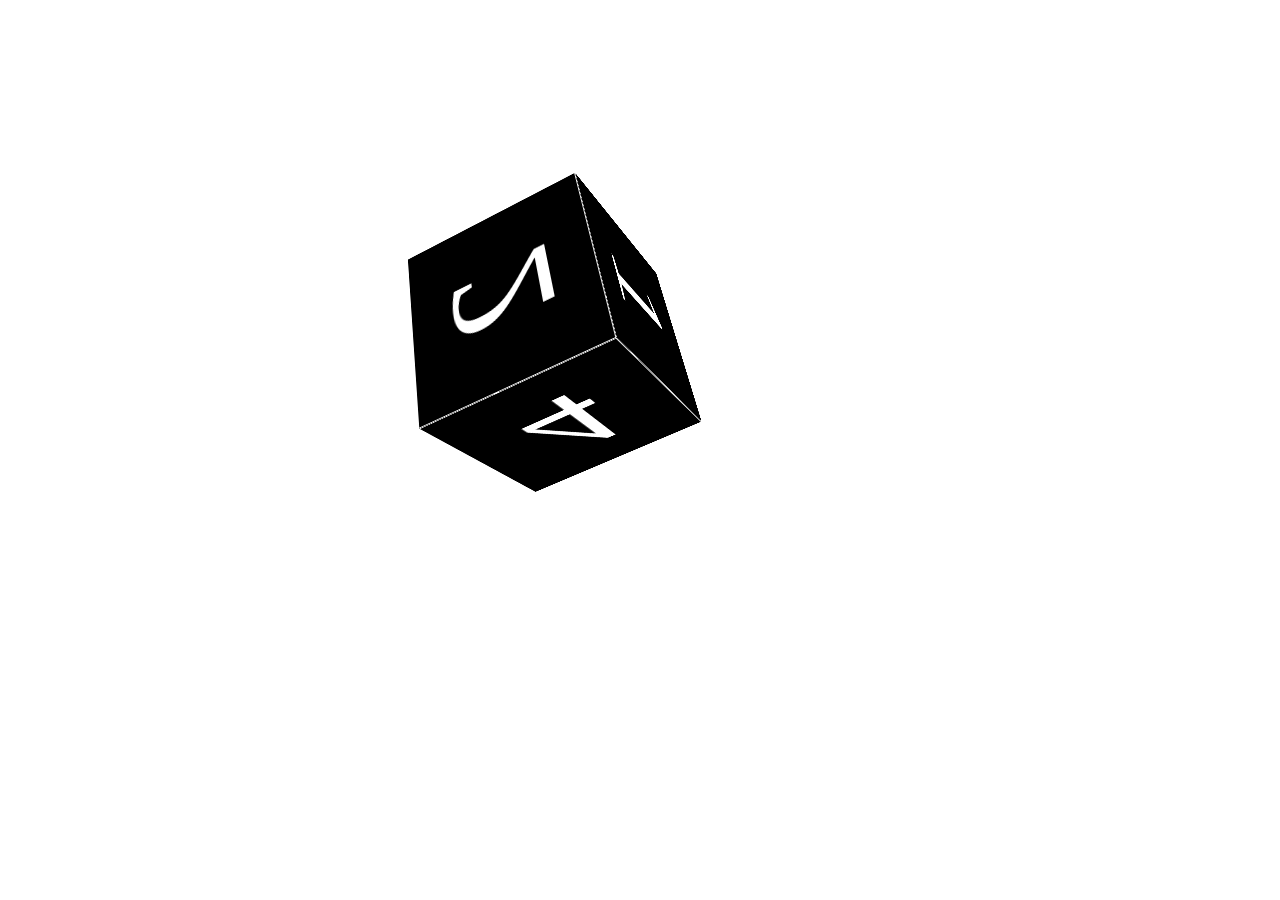
<file: index.html>
<!DOCTYPE html>
<html>
<head>
<meta charset="utf-8">
<title>3d旋转的立体小方块</title>
<style>
#my3dspace{ margin-top:20px;-webkit-perspective:800;-webkit-perspective-origin: 50% 50%;}
#pagegroup{ width:200px; height:200px; position:relative;-webkit-transform-style:preserve-3d; margin-top:200px;}
.page{ width:158px; height:158px; padding:20px;color:#fff; font-size:158px; line-height:158px; text-align:center; position:absolute; border:1px solid #fff; background:black;}
#page1{}
#page2{-webkit-transform-origin:bottom; -webkit-transform:rotateX(90deg);}
#page3{-webkit-transform-origin:left; -webkit-transform:rotateY(90deg);}
#page4{-webkit-transform-origin:right; -webkit-transform:rotateY(-90deg);}
#page5{-webkit-transform-origin:bottom; -webkit-transform:translateZ(-200px);}
#page6{-webkit-transform-origin:top; -webkit-transform:rotateX(-90deg);}
</style>

<script type="text/javascript">
var timer=null;
var i=0;
function autoPlay(){
	i++;
	document.getElementById("pagegroup").style.webkitTransform= "rotateX("+i+"deg) rotateY("+i+"deg) rotateZ("+i+"deg)";
}
timer=setInterval(autoPlay,20);
</script>
</head>
<body>
<center>
<div id="my3dspace">
	<div id="pagegroup">
    	<div class="page" id="page1">1</div>
        <div class="page" id="page2">2</div>
        <div class="page" id="page3">3</div>
        <div class="page" id="page4">4</div>
        <div class="page" id="page5">5</div>
        <div class="page" id="page6">6</div>
    </div>
</div>
</center>
</body>
</html>
</file>
